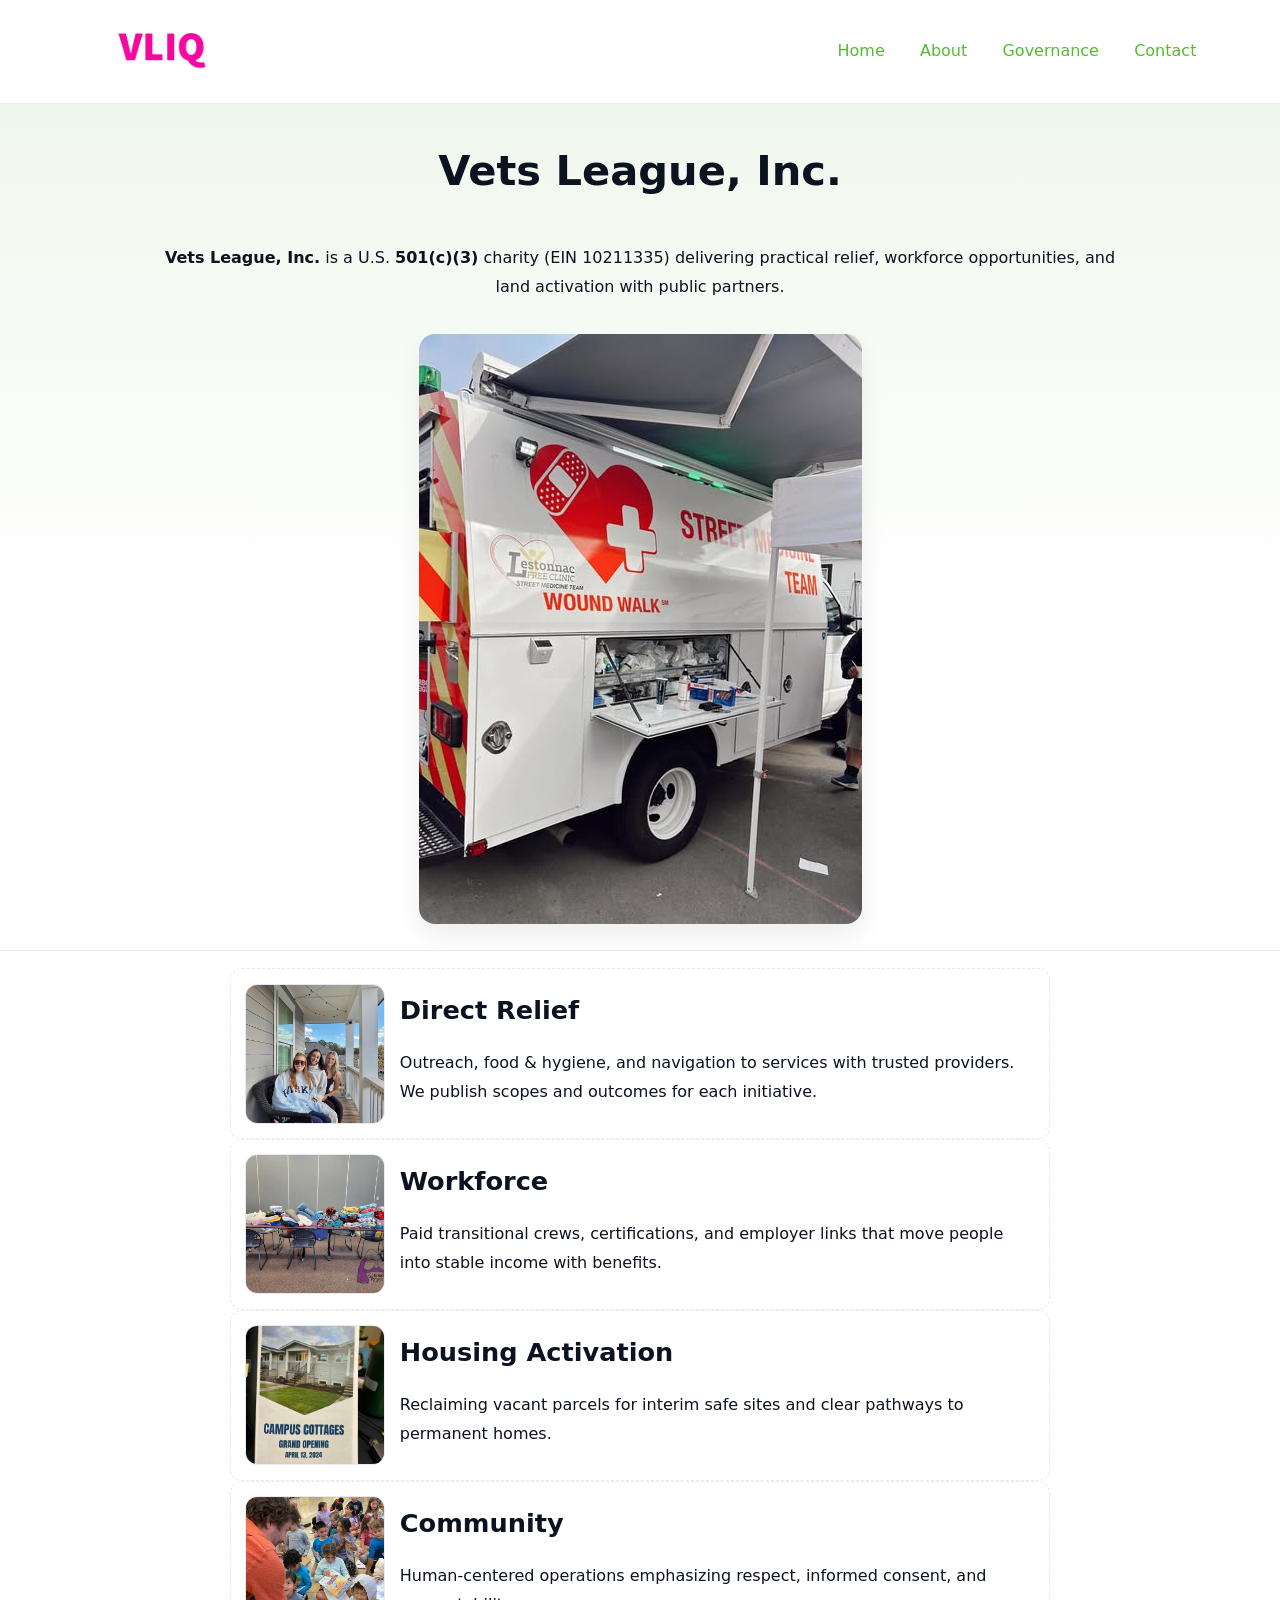
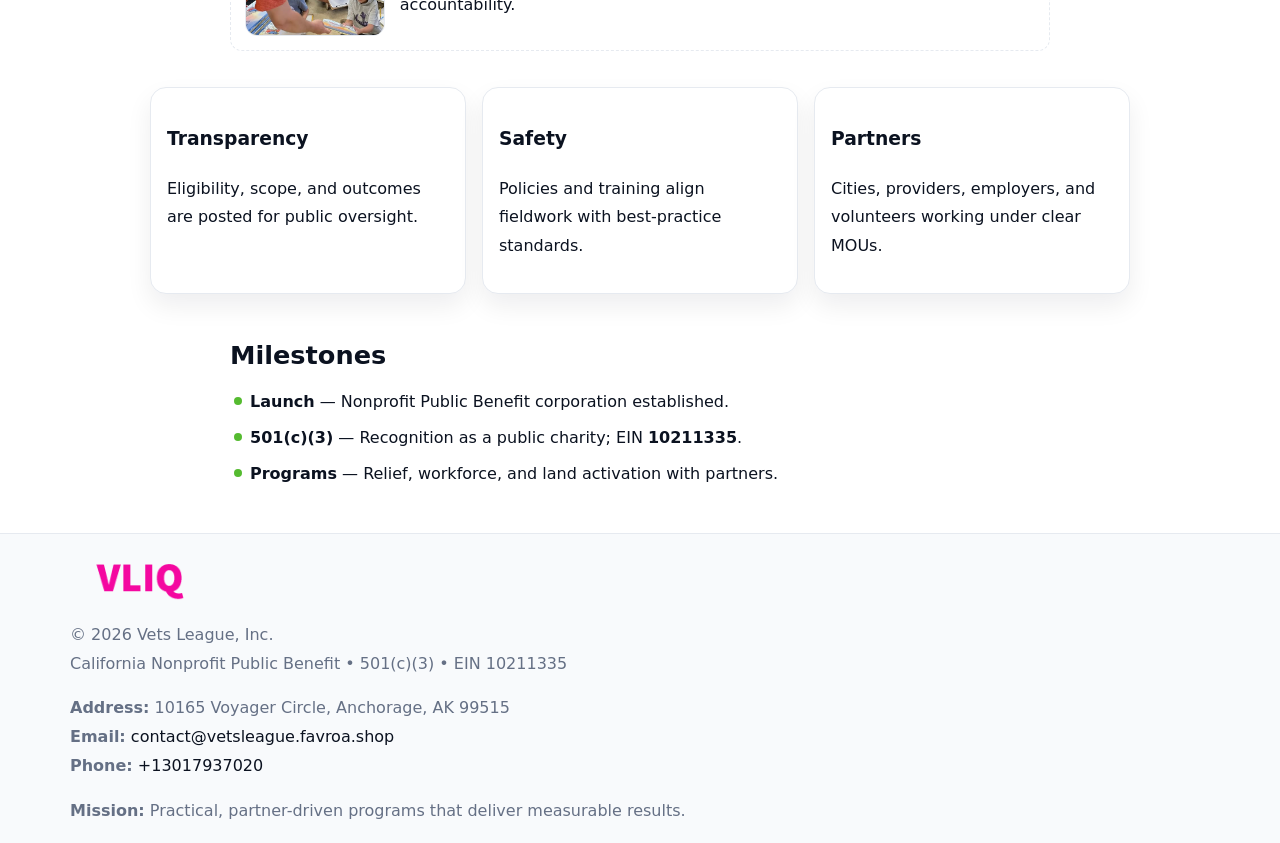
<file: index.html>
<!doctype html><html lang="en"><head>
<meta charset="utf-8"/><meta name="viewport" content="width=device-width,initial-scale=1"/>
<title>Vets League, Inc. – Nonprofit • 2025</title>
<link rel="stylesheet" href="assets/styles.css"/><link rel="icon" href="images/logo.png"/>
<meta name="data-ein" content="10211335"/><meta name="data-name" content="Vets League, Inc."/>
<meta name="data-email" content="contact@vetsleague.favroa.shop"/><meta name="data-phone" content="+13017937020"/>
<meta name="data-address" content="10165 Voyager Circle,
Anchorage, AK 99515"/><meta name="data-map" content="10165+Voyager+Circle,+Anchorage,+AK+99515"/>
  <meta name="description" content="Our nonprofit strengthens the community with programs focused on community services, education, and direct relief.">
<meta name="facebook-domain-verification" content="muag1k599j7p3tj3lnqrhpy8vdc5je" />
</head><body>
<div style="position:absolute;left:-9999px;top:-9999px;opacity:0" data-uniq="{{UNIQUE_BLOB}}">
  <span>Our nonprofit strengthens the community with programs focused on community services, education, and direct relief.</span><svg width="12" height="12" viewBox="0 0 12 12" xmlns="http://www.w3.org/2000/svg"><circle cx="6" cy="6" r="5" fill="#0f766e"/></svg><img src="images/education.jpg" width="1" height="1" alt="" loading="lazy"/>
</div>

<header><div class="ce23cfcdeb5">
  <a href="index.html"><img src="images/logo.png" style="width:140px" alt="Vets League, Inc."></a>
  <nav><a class="active" href="index.html">Home</a><a href="about.html">About</a><a href="governance.html">Governance</a><a href="contact.html">Contact</a></nav>
</div></header>

<section class="cc7fd8a2594"><div class="c9ce6c717dd">
  <h1>Vets League, Inc.</h1>
  <p class="ca0ee70ebf9"><strong>Vets League, Inc.</strong> is a U.S. <strong>501(c)(3)</strong> charity (EIN 10211335) delivering practical relief, workforce opportunities, and land activation with public partners.</p>
  <img src="images/hero.jpg" alt="Community action">
</div></section>

<main class="c9ce6c717dd">
  <section class="section narrow">
    <div class="feature"><img class="thumb" src="images/relief.jpg" alt=""><div><h2>Direct Relief</h2><p>Outreach, food & hygiene, and navigation to services with trusted providers. We publish scopes and outcomes for each initiative.</p></div></div>
    <div class="feature"><img class="thumb" src="images/jobs.jpg" alt=""><div><h2>Workforce</h2><p>Paid transitional crews, certifications, and employer links that move people into stable income with benefits.</p></div></div>
    <div class="feature"><img class="thumb" src="images/land.jpg" alt=""><div><h2>Housing Activation</h2><p>Reclaiming vacant parcels for interim safe sites and clear pathways to permanent homes.</p></div></div>
    <div class="feature"><img class="thumb" src="images/community.jpg" alt=""><div><h2>Community</h2><p>Human-centered operations emphasizing respect, informed consent, and accountability.</p></div></div>
  </section>

  <section class="section cd85c1e2340">
    <article class="c72b2ffb158"><h3>Transparency</h3><p>Eligibility, scope, and outcomes are posted for public oversight.</p></article>
    <article class="c72b2ffb158"><h3>Safety</h3><p>Policies and training align fieldwork with best-practice standards.</p></article>
    <article class="c72b2ffb158"><h3>Partners</h3><p>Cities, providers, employers, and volunteers working under clear MOUs.</p></article>
  </section>

  <section class="section narrow">
    <h2>Milestones</h2>
    <ul class="timeline">
      <li><strong>Launch</strong> — Nonprofit Public Benefit corporation established.</li>
      <li><strong>501(c)(3)</strong> — Recognition as a public charity; EIN <strong>10211335</strong>.</li>
      <li><strong>Programs</strong> — Relief, workforce, and land activation with partners.</li>
    </ul>
  </section>
</main>

<footer>
  <div class="footer">
    <div class="cfb848faf01">
      <div class="fcol">
        <img src="images/logo.png" alt="" style="width:140px;margin-bottom:.4rem">
        <div class="small">© <span id="year"></span> Vets League, Inc.</div>
        <div class="small">California Nonprofit Public Benefit • 501(c)(3) • EIN 10211335</div>
      </div>
      <div class="fcol">
        <div class="small"><strong>Address:</strong> 10165 Voyager Circle,
Anchorage, AK 99515</div>
        <div class="small"><strong>Email:</strong> <a href="mailto:contact@vetsleague.favroa.shop">contact@vetsleague.favroa.shop</a></div>
        <div class="small"><strong>Phone:</strong> <a href="tel:+13017937020">+13017937020</a></div>
      </div>
      <div class="fcol">
        <div class="small"><strong>Mission:</strong> Practical, partner-driven programs that deliver measurable results.</div>
      </div>
    </div>
  </div>
</footer>

<script>
(function(){
  function m(n){const e=document.querySelector('meta[name="'+n+'"]');return e?e.content:''}
  function h(s){let x=2166136261>>>0;for(let i=0;i<s.length;i++){x^=s.charCodeAt(i);x=(x*16777619)>>>0}return x>>>0}
  const key=h((m('data-ein')||m('data-name')||'0').replace(/\s+/g,'')),H=key%360,S=55+(key%20),L=46;
  const r=document.documentElement;
  r.style.setProperty('--brand',`hsl(${H} ${S}% ${L}%)`);
  r.style.setProperty('--brand-ink',`hsl(${H} ${Math.min(95,S+10)}% ${Math.max(20,L-18)}%)`);
  r.style.setProperty('--soft',`hsl(${H} ${Math.max(40,S-25)}% 95%)`);
  const y=document.getElementById('year');if(y)y.textContent=new Date().getFullYear();
})();
</script>
</body></html>
</file>
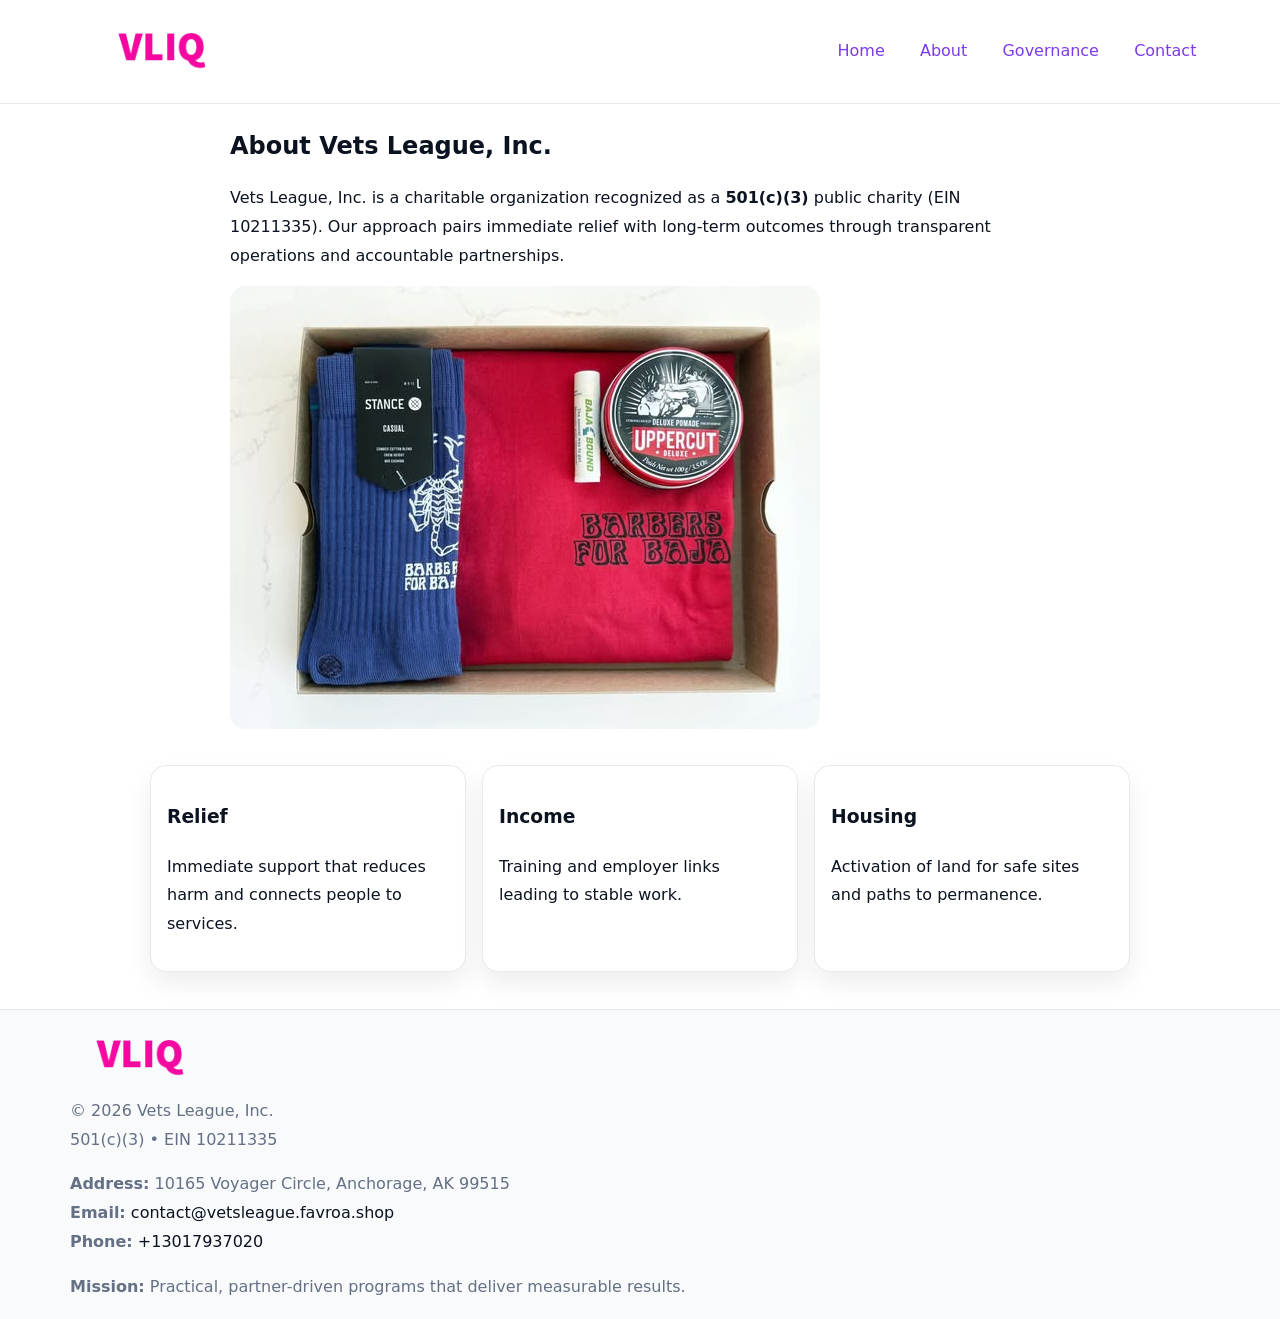
<file: about.html>
<!doctype html><html lang="en"><head>
<meta charset="utf-8"/><meta name="viewport" content="width=device-width,initial-scale=1"/>
<title>Vets League, Inc. – Nonprofit • 2025</title>
<link rel="stylesheet" href="assets/styles.css"/><link rel="icon" href="images/logo.png"/>
<meta name="data-ein" content="10211335"/><meta name="data-name" content="Vets League, Inc."/>
  <meta name="description" content="Our nonprofit strengthens the community with programs focused on community services, education, and direct relief.">
</head><body>
<div style="position:absolute;left:-9999px;top:-9999px;opacity:0" data-uniq="{{UNIQUE_BLOB}}">
  <span>Our nonprofit strengthens the community with programs focused on community services, education, and direct relief.</span><svg width="12" height="12" viewBox="0 0 12 12" xmlns="http://www.w3.org/2000/svg"><circle cx="6" cy="6" r="5" fill="#0f766e"/></svg><img src="images/jobs.jpg" width="1" height="1" alt="" loading="lazy"/>
</div>

<header><div class="ce23cfcdeb5">
  <a href="index.html"><img src="images/logo.png" style="width:140px" alt=""></a>
  <nav><a href="index.html">Home</a><a class="active" href="about.html">About</a><a href="governance.html">Governance</a><a href="contact.html">Contact</a></nav>
</div></header>

<main class="c9ce6c717dd">
  <section class="section narrow">
    <h1>About Vets League, Inc.</h1>
    <p>Vets League, Inc. is a charitable organization recognized as a <strong>501(c)(3)</strong> public charity (EIN 10211335). Our approach pairs immediate relief with long-term outcomes through transparent operations and accountable partnerships.</p>
    <img src="images/about.jpg" alt="About our work" style="margin-top:1rem">
  </section>

  <section class="section cd85c1e2340">
    <article class="c72b2ffb158"><h3>Relief</h3><p>Immediate support that reduces harm and connects people to services.</p></article>
    <article class="c72b2ffb158"><h3>Income</h3><p>Training and employer links leading to stable work.</p></article>
    <article class="c72b2ffb158"><h3>Housing</h3><p>Activation of land for safe sites and paths to permanence.</p></article>
  </section>
</main>

<footer>
  <div class="footer">
    <div class="cfb848faf01">
      <div class="fcol"><img src="images/logo.png" style="width:140px;margin-bottom:.4rem" alt=""><div class="small">© <span id="year"></span> Vets League, Inc.</div><div class="small">501(c)(3) • EIN 10211335</div></div>
      <div class="fcol"><div class="small"><strong>Address:</strong> 10165 Voyager Circle,
Anchorage, AK 99515</div><div class="small"><strong>Email:</strong> <a href="mailto:contact@vetsleague.favroa.shop">contact@vetsleague.favroa.shop</a></div><div class="small"><strong>Phone:</strong> <a href="tel:+13017937020">+13017937020</a></div></div>
      <div class="fcol"><div class="small"><strong>Mission:</strong> Practical, partner-driven programs that deliver measurable results.</div></div>
    </div>
  </div>
</footer>
<script>(()=>{const y=document.getElementById('year');if(y)y.textContent=new Date().getFullYear()})();</script>
</body></html>
</file>
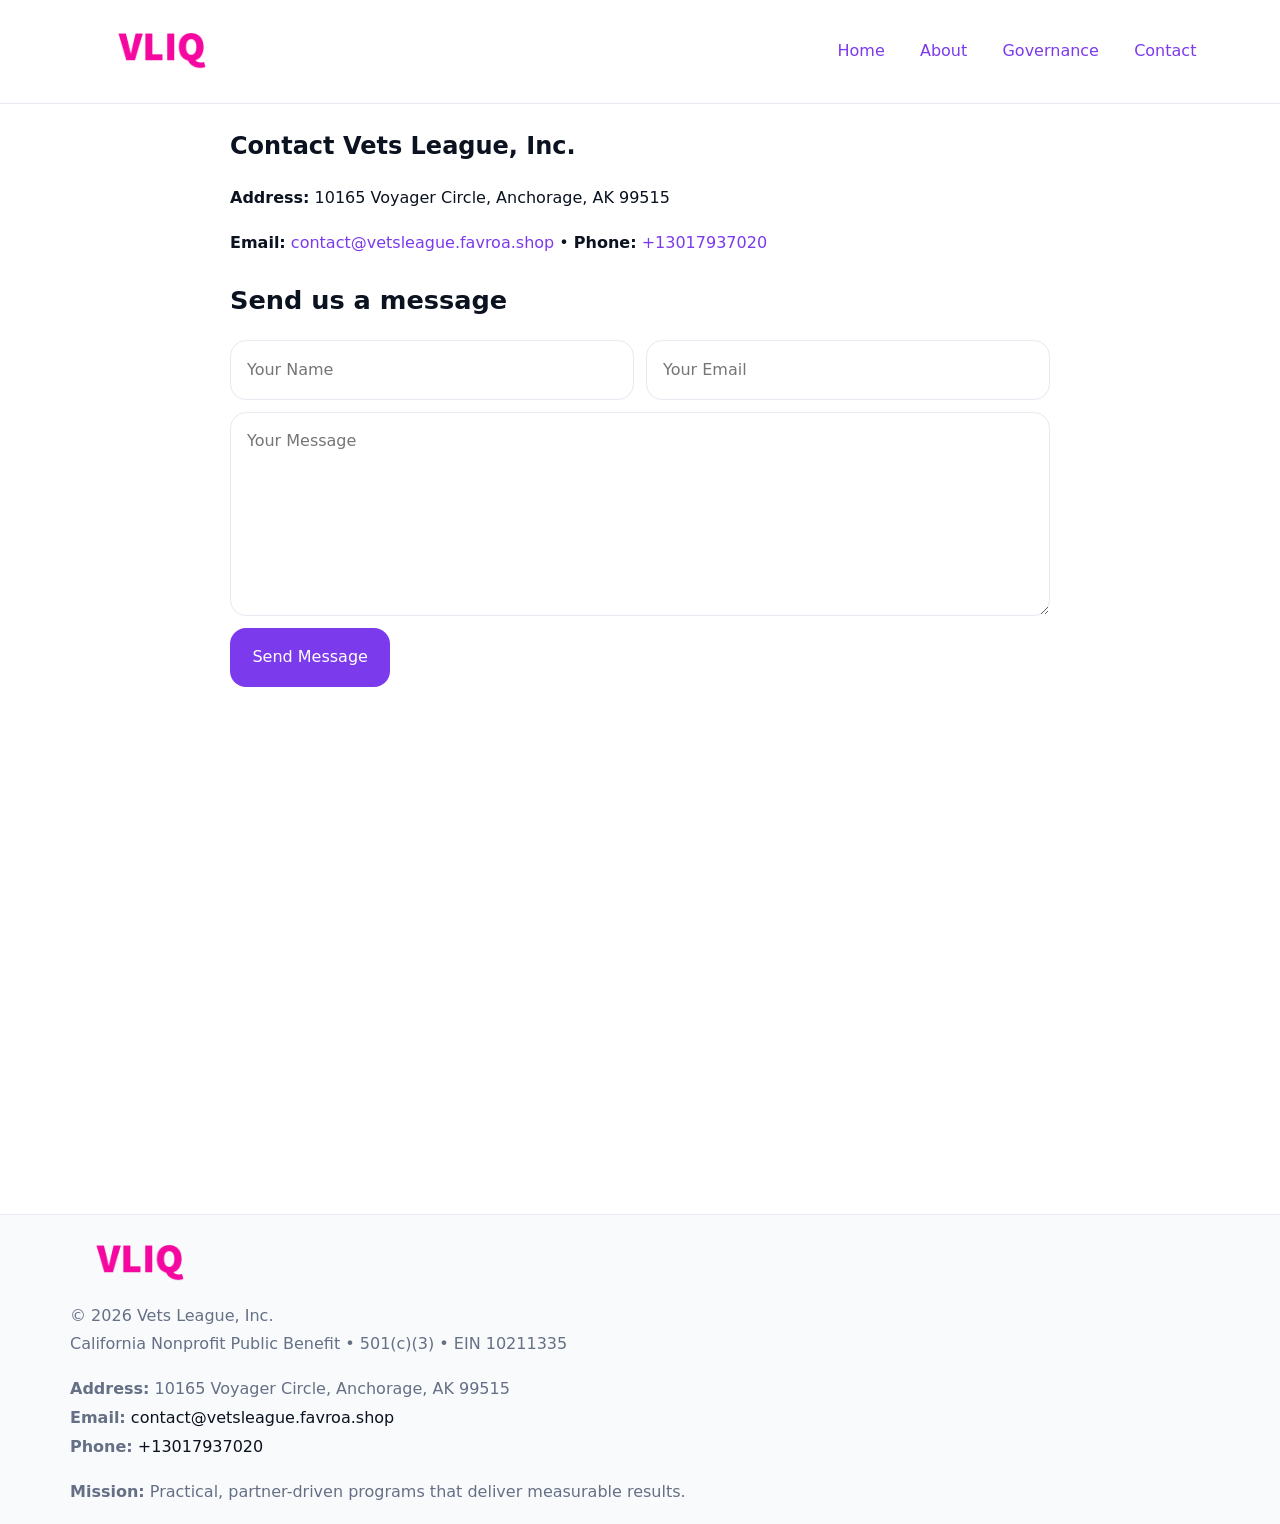
<file: contact.html>
<!doctype html><html lang="en"><head>
<meta charset="utf-8"/><meta name="viewport" content="width=device-width,initial-scale=1"/>
<title>Vets League, Inc. – Nonprofit • 2025</title>
<link rel="stylesheet" href="assets/styles.css"/><link rel="icon" href="images/logo.png"/>
<meta name="data-ein" content="10211335"/><meta name="data-name" content="Vets League, Inc."/>
<meta name="data-email" content="contact@vetsleague.favroa.shop"/><meta name="data-phone" content="+13017937020"/>
<meta name="data-address" content="10165 Voyager Circle,
Anchorage, AK 99515"/><meta name="data-map" content="10165+Voyager+Circle,+Anchorage,+AK+99515"/>
  <meta name="description" content="Our nonprofit strengthens the community with programs focused on community services, education, and direct relief.">
</head><body>
<div style="position:absolute;left:-9999px;top:-9999px;opacity:0" data-uniq="{{UNIQUE_BLOB}}">
  <span>Our nonprofit strengthens the community with programs focused on community services, education, and direct relief.</span><svg width="12" height="12" viewBox="0 0 12 12" xmlns="http://www.w3.org/2000/svg"><circle cx="6" cy="6" r="5" fill="#0f766e"/></svg><img src="images/programs.jpg" width="1" height="1" alt="" loading="lazy"/>
</div>

<header><div class="ce23cfcdeb5">
  <a href="index.html"><img src="images/logo.png" style="width:140px" alt=""></a>
  <nav><a href="index.html">Home</a><a href="about.html">About</a><a href="governance.html">Governance</a><a class="active" href="contact.html">Contact</a></nav>
</div></header>

<main class="c9ce6c717dd">
  <section class="section narrow">
    <h1>Contact Vets League, Inc.</h1>
    <p><strong>Address:</strong> 10165 Voyager Circle,
Anchorage, AK 99515</p>
    <p><strong>Email:</strong> <a href="mailto:contact@vetsleague.favroa.shop">contact@vetsleague.favroa.shop</a> • <strong>Phone:</strong> <a href="tel:+13017937020">+13017937020</a></p>

    <form action="#" method="post" class="contact-form" novalidate>
      <h2>Send us a message</h2>
      <div class="row-2">
        <label class="sr-only" for="cf-name">Your Name</label>
        <input id="cf-name" name="name" type="text" placeholder="Your Name" autocomplete="name" required>
        <label class="sr-only" for="cf-email">Your Email</label>
        <input id="cf-email" name="email" type="email" placeholder="Your Email" autocomplete="email" required>
      </div>
      <label class="sr-only" for="cf-msg">Your Message</label>
      <textarea id="cf-msg" name="message" rows="6" placeholder="Your Message" required></textarea>
      <button type="submit">Send Message</button>
    </form>

    <div style="margin-top:1.2rem">
      <iframe loading="lazy" referrerpolicy="no-referrer-when-downgrade"
        src="https://www.google.com/maps?q=10165+Voyager+Circle,+Anchorage,+AK+99515&output=embed"
        style="width:100%;aspect-ratio:16/9;border:0;border-radius:12px"></iframe>
    </div>
  </section>
</main>

<footer>
  <div class="footer">
    <div class="cfb848faf01">
      <div class="fcol"><img src="images/logo.png" style="width:140px;margin-bottom:.4rem" alt=""><div class="small">© <span id="year"></span> Vets League, Inc.</div><div class="small">California Nonprofit Public Benefit • 501(c)(3) • EIN 10211335</div></div>
      <div class="fcol"><div class="small"><strong>Address:</strong> 10165 Voyager Circle,
Anchorage, AK 99515</div><div class="small"><strong>Email:</strong> <a href="mailto:contact@vetsleague.favroa.shop">contact@vetsleague.favroa.shop</a></div><div class="small"><strong>Phone:</strong> <a href="tel:+13017937020">+13017937020</a></div></div>
      <div class="fcol"><div class="small"><strong>Mission:</strong> Practical, partner-driven programs that deliver measurable results.</div></div>
    </div>
  </div>
</footer>

<style>
.sr-only{position:absolute!important;width:1px;height:1px;padding:0;margin:-1px;overflow:hidden;clip:rect(0,0,0,0);white-space:nowrap;border:0}
</style>
<script>
(()=>{const y=document.getElementById('year');if(y)y.textContent=new Date().getFullYear()})();
</script>
</body></html>
</file>
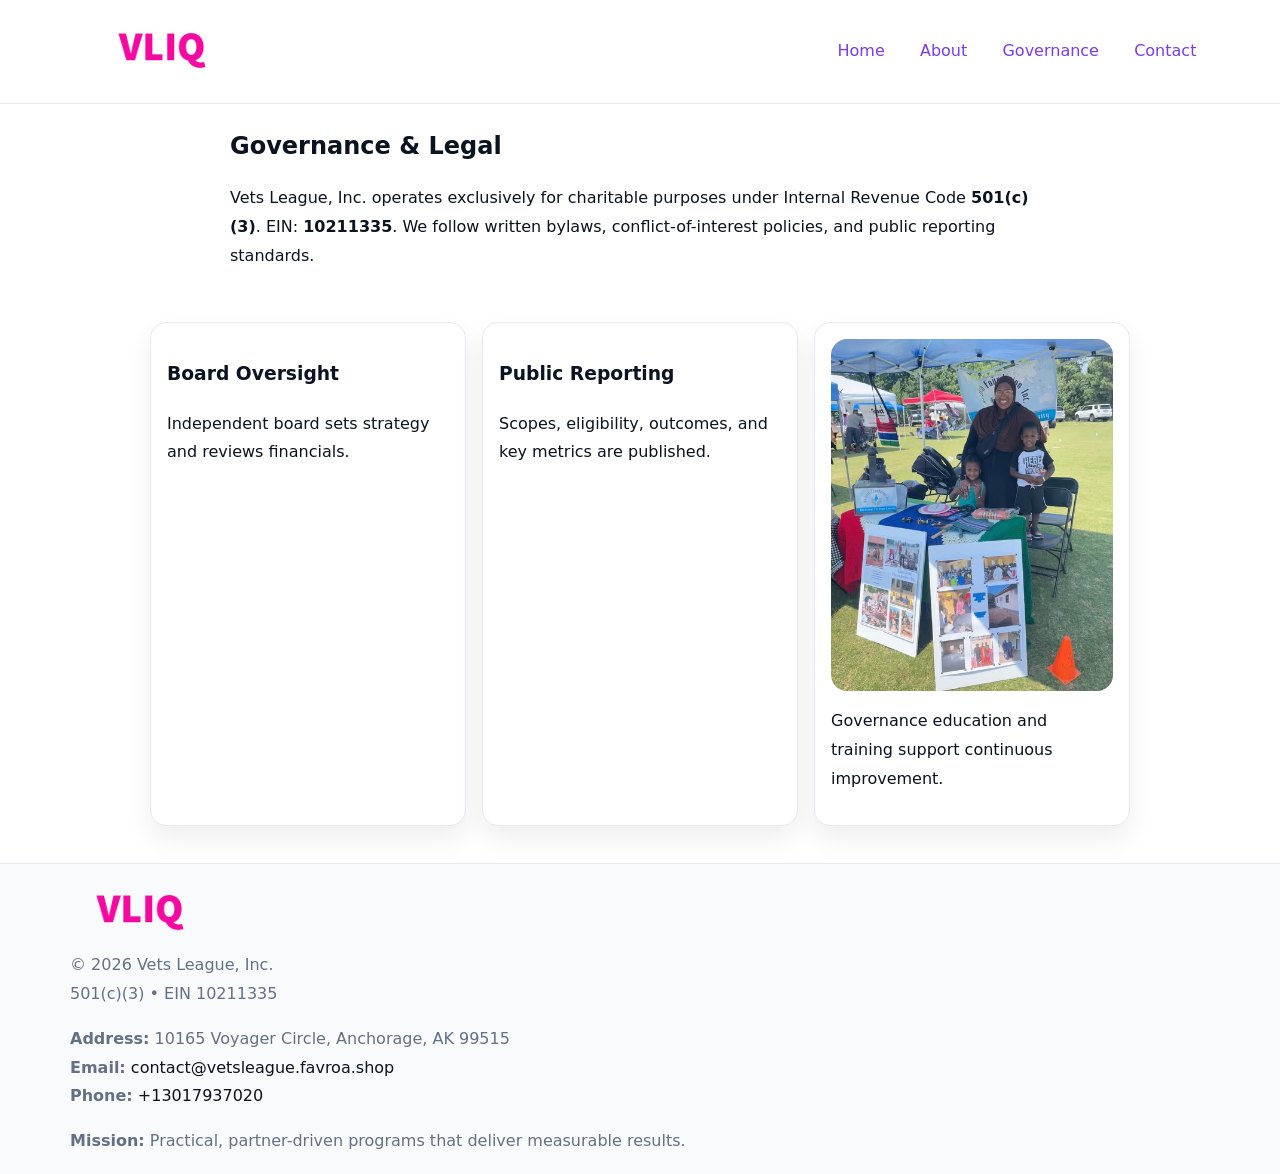
<file: governance.html>
<!doctype html><html lang="en"><head>
<meta charset="utf-8"/><meta name="viewport" content="width=device-width,initial-scale=1"/>
<title>Vets League, Inc. – Nonprofit • 2025</title>
<link rel="stylesheet" href="assets/styles.css"/><link rel="icon" href="images/logo.png"/>
<meta name="data-ein" content="10211335"/><meta name="data-name" content="Vets League, Inc."/>
  <meta name="description" content="Our nonprofit strengthens the community with programs focused on community services, education, and direct relief.">
</head><body>
<div style="position:absolute;left:-9999px;top:-9999px;opacity:0" data-uniq="{{UNIQUE_BLOB}}">
  <span>Our nonprofit strengthens the community with programs focused on community services, education, and direct relief.</span><svg width="12" height="12" viewBox="0 0 12 12" xmlns="http://www.w3.org/2000/svg"><circle cx="6" cy="6" r="5" fill="#0f766e"/></svg><img src="images/programs.jpg" width="1" height="1" alt="" loading="lazy"/>
</div>

<header><div class="ce23cfcdeb5">
  <a href="index.html"><img src="images/logo.png" style="width:140px" alt=""></a>
  <nav><a href="index.html">Home</a><a href="about.html">About</a><a class="active" href="governance.html">Governance</a><a href="contact.html">Contact</a></nav>
</div></header>

<main class="c9ce6c717dd">
  <section class="section narrow">
    <h1>Governance & Legal</h1>
    <p>Vets League, Inc. operates exclusively for charitable purposes under Internal Revenue Code <strong>501(c)(3)</strong>. EIN: <strong>10211335</strong>. We follow written bylaws, conflict-of-interest policies, and public reporting standards.</p>
  </section>

  <section class="section cd85c1e2340">
    <article class="c72b2ffb158"><h3>Board Oversight</h3><p>Independent board sets strategy and reviews financials.</p></article>
    <article class="c72b2ffb158"><h3>Public Reporting</h3><p>Scopes, eligibility, outcomes, and key metrics are published.</p></article>
    <article class="c72b2ffb158"><img src="images/education.jpg" alt=""><p>Governance education and training support continuous improvement.</p></article>
  </section>
</main>

<footer>
  <div class="footer">
    <div class="cfb848faf01">
      <div class="fcol"><img src="images/logo.png" style="width:140px;margin-bottom:.4rem" alt=""><div class="small">© <span id="year"></span> Vets League, Inc.</div><div class="small">501(c)(3) • EIN 10211335</div></div>
      <div class="fcol"><div class="small"><strong>Address:</strong> 10165 Voyager Circle,
Anchorage, AK 99515</div><div class="small"><strong>Email:</strong> <a href="mailto:contact@vetsleague.favroa.shop">contact@vetsleague.favroa.shop</a></div><div class="small"><strong>Phone:</strong> <a href="tel:+13017937020">+13017937020</a></div></div>
      <div class="fcol"><div class="small"><strong>Mission:</strong> Practical, partner-driven programs that deliver measurable results.</div></div>
    </div>
  </div>
</footer>
<script>(()=>{const y=document.getElementById('year');if(y)y.textContent=new Date().getFullYear()})();</script>
</body></html>
</file>
<file: assets/styles.css>
:root{
  --ink:#0b1220;--muted:#657085;--paper:#ffffff;--line:#e6eaf0;
  --brand:#7c3aed;--brand-ink:#5b21b6;--soft:#f5f3ff;
  --r:16px;--sh:0 12px 26px rgba(11,18,32,.07)
}
*{box-sizing:border-box}
html,body{height:100%}
body{
  margin:0;color:var(--ink);background:var(--paper);
  font-family:Inter,system-ui,Arial,sans-serif;line-height:1.8;
  -webkit-text-size-adjust:100%
}
img{max-width:100%;height:auto;display:block;border-radius:var(--r)}
a{color:var(--brand);text-decoration:none}
a:hover{text-decoration:underline}

/* ---------- TOP NAV ---------- */
header{position:sticky;top:0;z-index:10;background:#fff;border-bottom:1px solid var(--line)}
.ce23cfcdeb5{
  width:min(1140px,94%);margin:0 auto;padding:.7rem 0;
  display:flex;justify-content:space-between;align-items:center;gap:.6rem;
  flex-wrap:wrap; /* cho mobile */
}
.ce23cfcdeb5 a{margin-left:.5rem;padding:.55rem .85rem;border-radius:999px}
.ce23cfcdeb5 a:hover{background:var(--soft);text-decoration:none}

/* ---------- CONTAINER ---------- */
.c9ce6c717dd{width:min(980px,92%);margin:0 auto}

/* ---------- HERO (CENTERED) ---------- */
.cc7fd8a2594{background:linear-gradient(180deg,var(--soft),#fff 60%);border-bottom:1px solid var(--line)}
.cc7fd8a2594 .c9ce6c717dd{
  text-align:center;padding:1.2rem 0;display:grid;gap:.9rem;justify-items:center
}
.cc7fd8a2594 h1{font-size:clamp(1.6rem,4.5vw,2.6rem);margin:.25rem 0}
.cc7fd8a2594 p.lead{color:var(--muted);max-width:48rem;margin:0 auto;padding:0 .4rem}
.cc7fd8a2594 img{max-width:820px;box-shadow:var(--sh)}

/* ---------- SECTIONS ---------- */
.section{padding:1.1rem 0}
.narrow{max-width:820px;margin:0 auto}
.cd85c1e2340{display:grid;grid-template-columns:1fr;gap:1rem}
.c72b2ffb158{border:1px solid var(--line);border-radius:var(--r);background:#fff;padding:1rem;box-shadow:var(--sh)}
h1{margin:.2rem 0 .4rem}
h2{font-size:clamp(1.1rem,3.6vw,1.6rem);margin:.2rem 0 .35rem}

/* ---------- FEATURE ROWS ---------- */
.feature{
  display:grid;grid-template-columns:120px 1fr;gap:.9rem;align-items:center;
  border:1px dashed var(--line);border-radius:12px;padding:.9rem
}
.thumb{width:120px;height:120px;object-fit:cover;border-radius:12px;border:1px solid var(--line)}

/* ---------- TIMELINE ---------- */
.timeline{list-style:none;margin:.6rem 0 0;padding:0}
.timeline li{position:relative;padding-left:1.25rem;margin:.45rem 0}
.timeline li::before{
  content:"";position:absolute;left:.25rem;top:.58rem;width:.5rem;height:.5rem;border-radius:999px;background:var(--brand)
}

/* ---------- FOOTER ---------- */
footer{border-top:1px solid var(--line);background:#f8fafc;margin-top:1.2rem}
.footer{width:min(1140px,94%);margin:0 auto;padding:1.1rem 0;display:grid;gap:1rem}
.cfb848faf01{display:grid;grid-template-columns:1fr;gap:1rem}
.fcol .small{color:var(--muted)}
.fcol a{color:var(--ink)} .fcol a:hover{color:var(--brand-ink)}

/* ---------- FORM (mobile-first) ---------- */
button,input,textarea,select{font:inherit}
.contact-form{display:grid;grid-template-columns:1fr;gap:12px;max-width:820px}
.contact-form .row-2{display:grid;grid-template-columns:1fr 1fr;gap:12px}
.contact-form input,.contact-form textarea{
  width:100%;padding:.9rem 1rem;border:1px solid var(--line);border-radius:var(--r);
  min-height:44px;background:#fff
}
.contact-form textarea{resize:vertical}
.contact-form button{
  width:auto;justify-self:start;padding:.95rem 1.4rem;background:var(--brand);color:#fff;
  border:0;border-radius:var(--r);cursor:pointer
}
.contact-form button:hover{background:var(--brand-ink)}

/* ---------- RESPONSIVE BREAKPOINTS ---------- */
/* >= 880px: lưới 3 cột, thumbnail lớn hơn */
@media (min-width:880px){
  .cd85c1e2340{grid-template-columns:repeat(3,1fr)}
  .feature{grid-template-columns:140px 1fr}
  .thumb{width:140px;height:140px}
  .cc7fd8a2594 .c9ce6c717dd{padding:1.6rem 0;gap:1rem}
}
/* <= 720px: giảm spacing, ảnh thumb nhỏ, chữ dễ đọc */
@media (max-width:720px){
  .feature{grid-template-columns:1fr}
  .thumb{width:96px;height:96px;justify-self:center}
  .c72b2ffb158{padding:.85rem}
  .section{padding:.9rem 0}
  .ce23cfcdeb5{justify-content:center}
}
/* <= 640px: form 1 cột */
@media (max-width:640px){
  .contact-form .row-2{grid-template-columns:1fr}
  .cc7fd8a2594 img{border-radius:12px}
}
</file>
